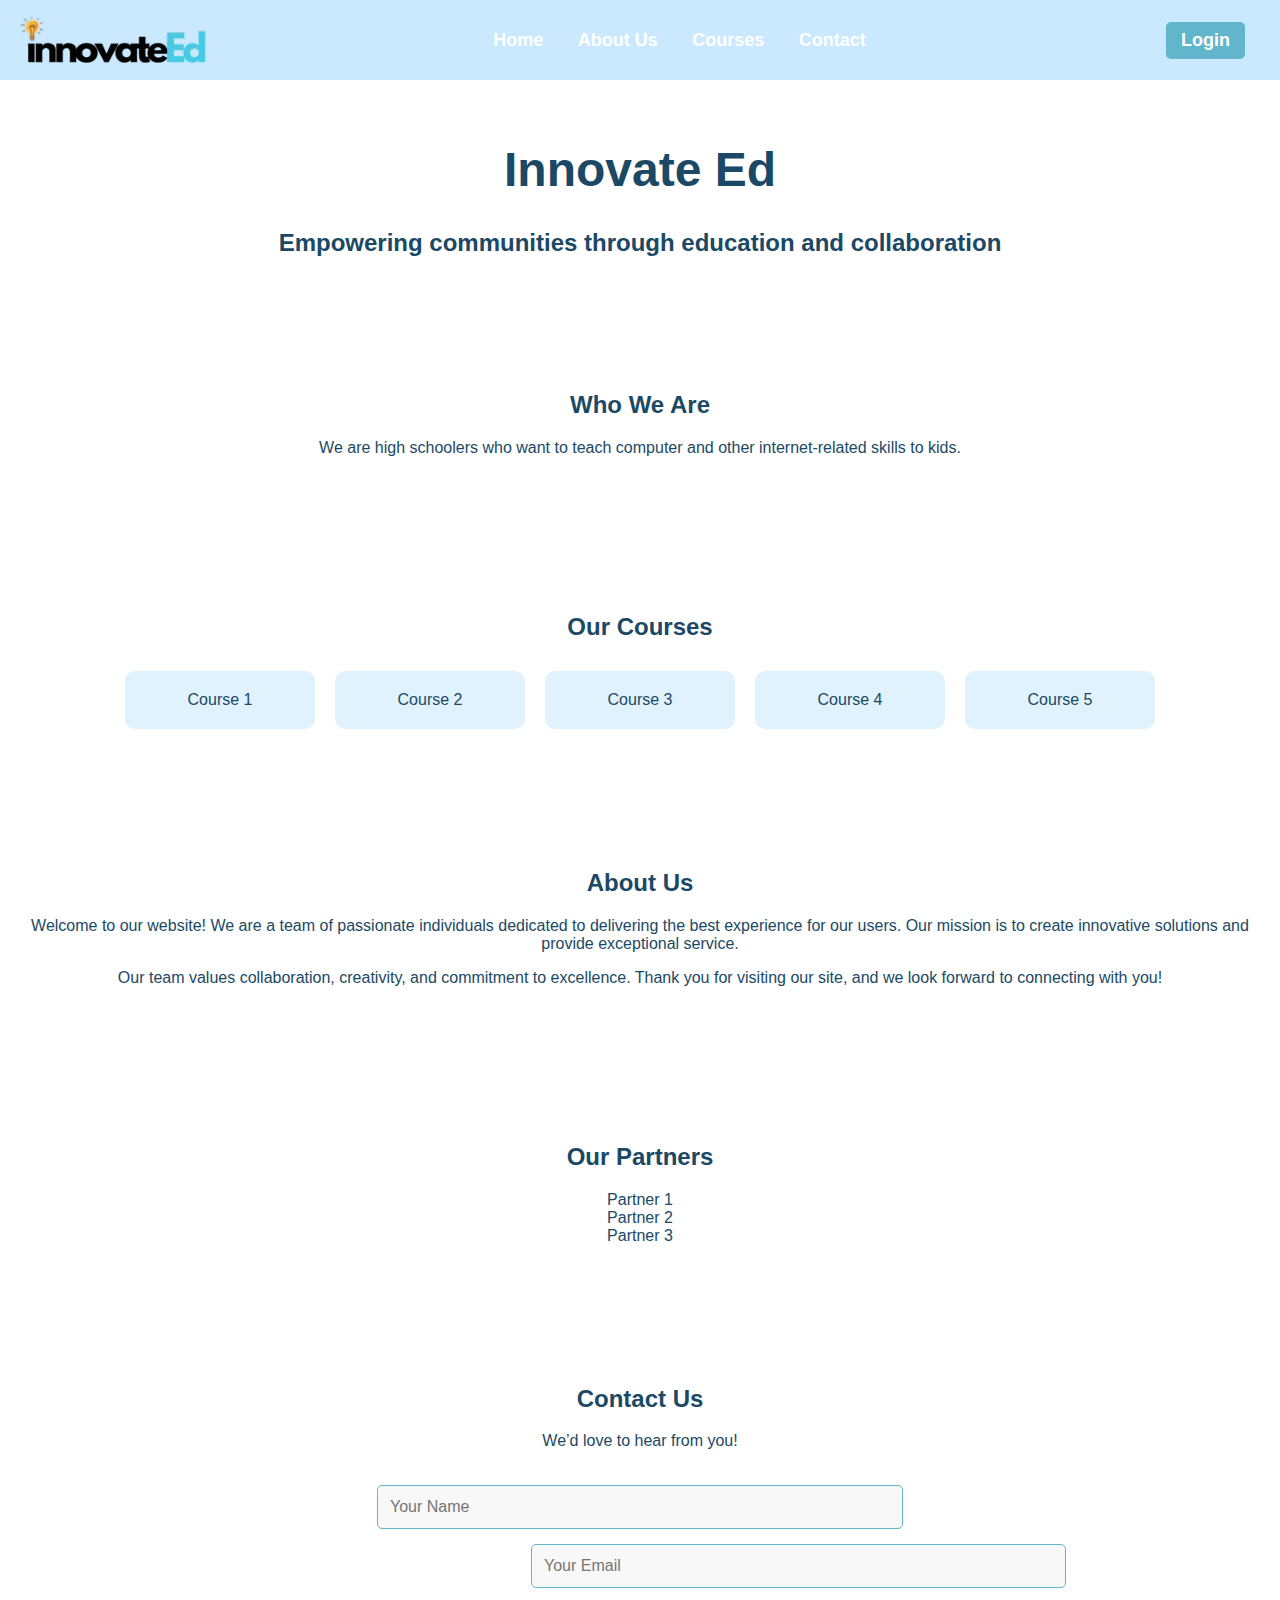
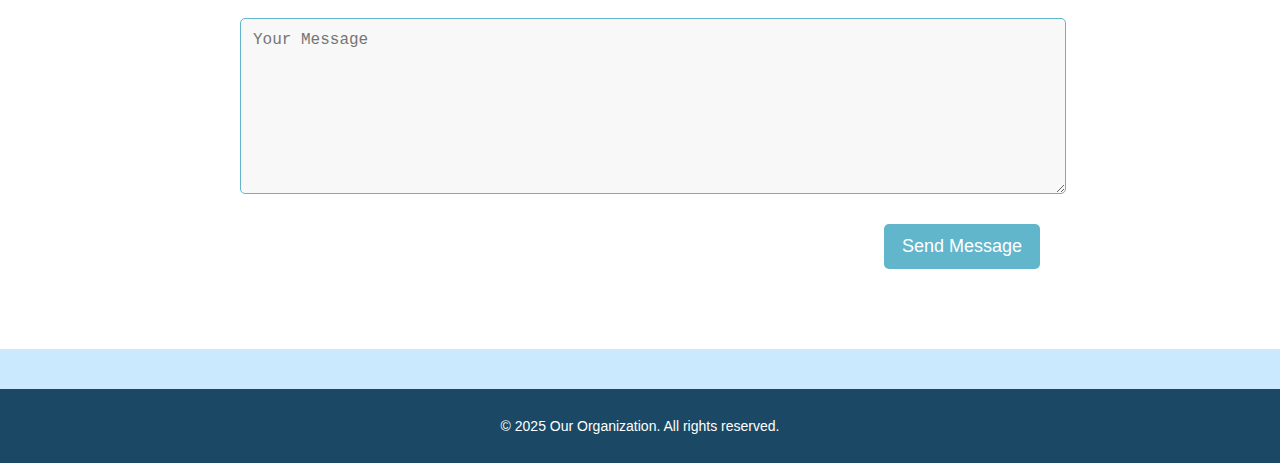
<file: grpwebsitething/html/index.html>
<!DOCTYPE html>
<html lang="en">
<head>
    <meta charset="UTF-8">
    <meta name="viewport" content="width=device-width, initial-scale=1.0">
    <link rel="stylesheet" href="../css/style.css">
    <title>Innovate Ed</title>
    <script>
        document.addEventListener("DOMContentLoaded", function() {
            const links = document.querySelectorAll("nav a");
            links.forEach(link => {
                link.addEventListener("click", function(event) {
                    if (this.getAttribute("href").startsWith("#")) {
                        event.preventDefault();
                        const section = document.querySelector(this.getAttribute("href"));
                        section.scrollIntoView({ behavior: "smooth" });
                    }
                });
            });
        });
    </script>
    <style>
        nav {
            display: flex;
            justify-content: space-between;
            align-items: center;
            padding: 15px 20px;
        }

        nav a {
            color: white;
            text-decoration: none;
            margin: 0 15px;
            font-size: 18px;
            font-weight: bold;
        }

        nav a.login-btn {
            background-color: #62B6CB;
            padding: 8px 15px;
            border-radius: 5px;
        }

        nav .logo {
            font-size: 24px; /* Placeholder for logo */
            color: white;
        }
    </style>
</head>
<body>
    <nav>
        <img src="../images/tinylogoie.png" alt="Innovate Ed Logo" class="logo">
         <div class="nav-links">
            <a href="#home">Home</a>
            <a href="#about">About Us</a>
            <a href="courses.html">Courses</a>
            <a href="#contact">Contact</a>
         </div>
        <a href="#" class="login-btn">Login</a> 
    </nav>

    <header id="home">
        <h1>Innovate Ed</h1>
        <p>Empowering communities through education and collaboration</p>
    </header>

    <section id="who-we-are">
        <h2>Who We Are</h2>
        <p>We are high schoolers who want to teach computer and other internet-related skills to kids.</p>
    </section>

    <section id="our-courses">
        <h2>Our Courses</h2>
        <div class="courses">
            <div class="course">Course 1</div>
            <div class="course">Course 2</div>
            <div class="course">Course 3</div>
            <div class="course">Course 4</div>
            <div class="course">Course 5</div>
        </div>
    </section>

    <section id="about">
        <h2>About Us</h2>
        <p>Welcome to our website! We are a team of passionate individuals dedicated to delivering the best experience for our users. Our mission is to create innovative solutions and provide exceptional service.</p>
        <p>Our team values collaboration, creativity, and commitment to excellence. Thank you for visiting our site, and we look forward to connecting with you!</p>
    </section>

    <section id="our-partners">
        <h2>Our Partners</h2>
        <div class="partners">
            <div class="partner">Partner 1</div>
            <div class="partner">Partner 2</div>
            <div class="partner">Partner 3</div>
        </div>
    </section>

    <section id="contact" class="contact-info">
        <h2>Contact Us</h2>
        <p>We’d love to hear from you!</p>
        <form action="submit_form.php" method="post">
            <label for="name"></label>
            <input type="text" id="name" name="name" placeholder="Your Name" required>

            <label for="email"></label>
            <input type="email" id="email" name="email" placeholder="Your Email" required>

            <label for="message"></label>
            <textarea id="message" name="message" placeholder="Your Message" rows="5" required></textarea>

            <button type="submit">Send Message</button>
        </form>
    </section>

    <footer>
        <p>&copy; 2025 Our Organization. All rights reserved.</p>
    </footer>
</body>
</html>
</file>
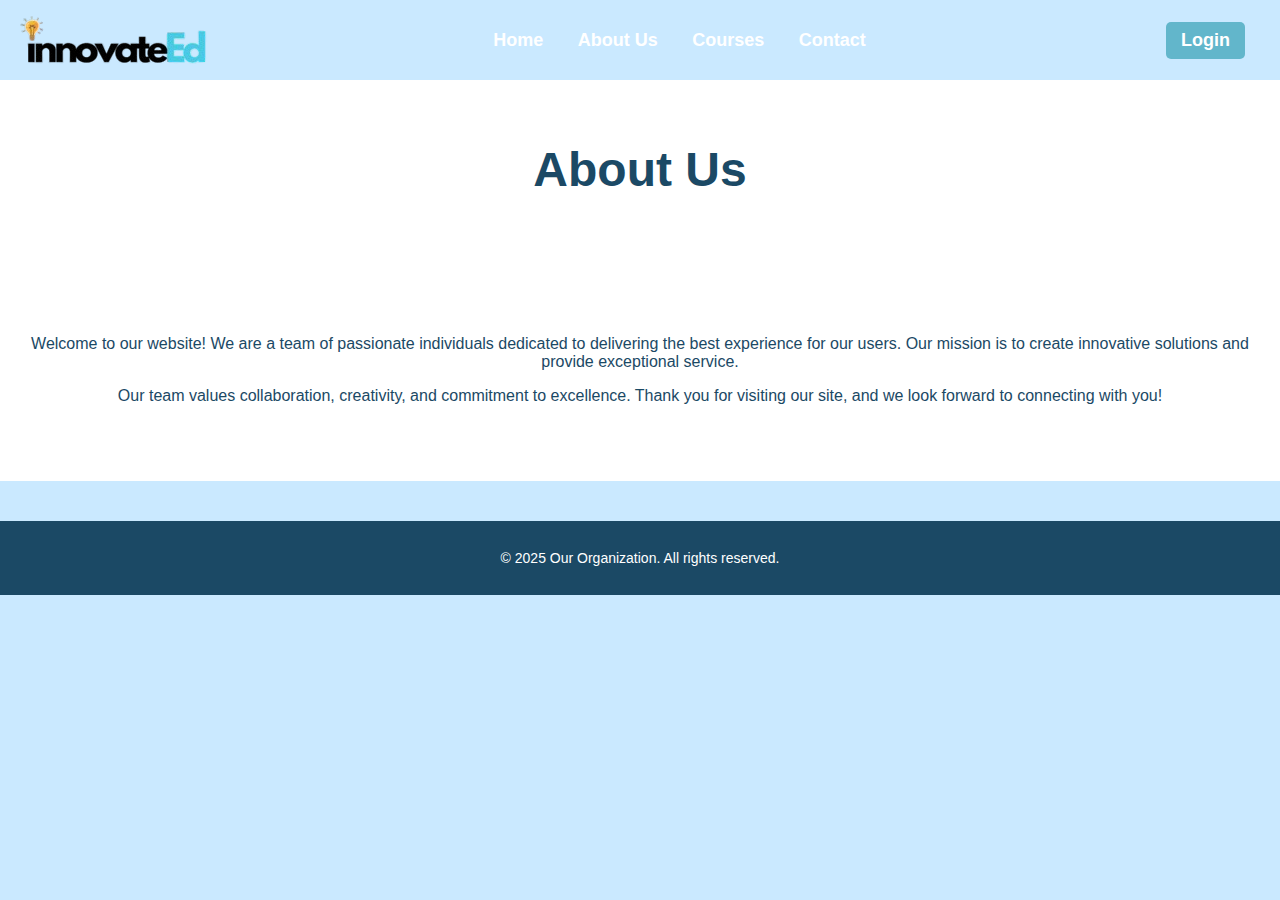
<file: grpwebsitething/html/aboutus.html>
<!DOCTYPE html>
<html lang="en">
<head>
    <meta charset="UTF-8">
    <meta name="viewport" content="width=device-width, initial-scale=1.0">
    <link rel="stylesheet" href="../css/style.css">


    <title>About Us</title>
</head>
<body>
    <nav>
        <img src="../images/tinylogoie.png" alt="Innovate Ed Logo" class="logo">
         <div class="nav-links">
            <a href="#home">Home</a>
            <a href="#about">About Us</a>
            <a href="courses.html">Courses</a>
            <a href="#contact">Contact</a>
         </div>
        <a href="#" class="login-btn">Login</a> 
    </nav>

    <header>
        <h1>About Us</h1>
    </header>

    <section>
        <p>Welcome to our website! We are a team of passionate individuals dedicated to delivering the best experience for our users. Our mission is to create innovative solutions and provide exceptional service.</p>
        <p>Our team values collaboration, creativity, and commitment to excellence. Thank you for visiting our site, and we look forward to connecting with you!</p>
    </section>

    <footer>
        <p>&copy; 2025 Our Organization. All rights reserved.</p>
    </footer>

</body>
</html>
</file>
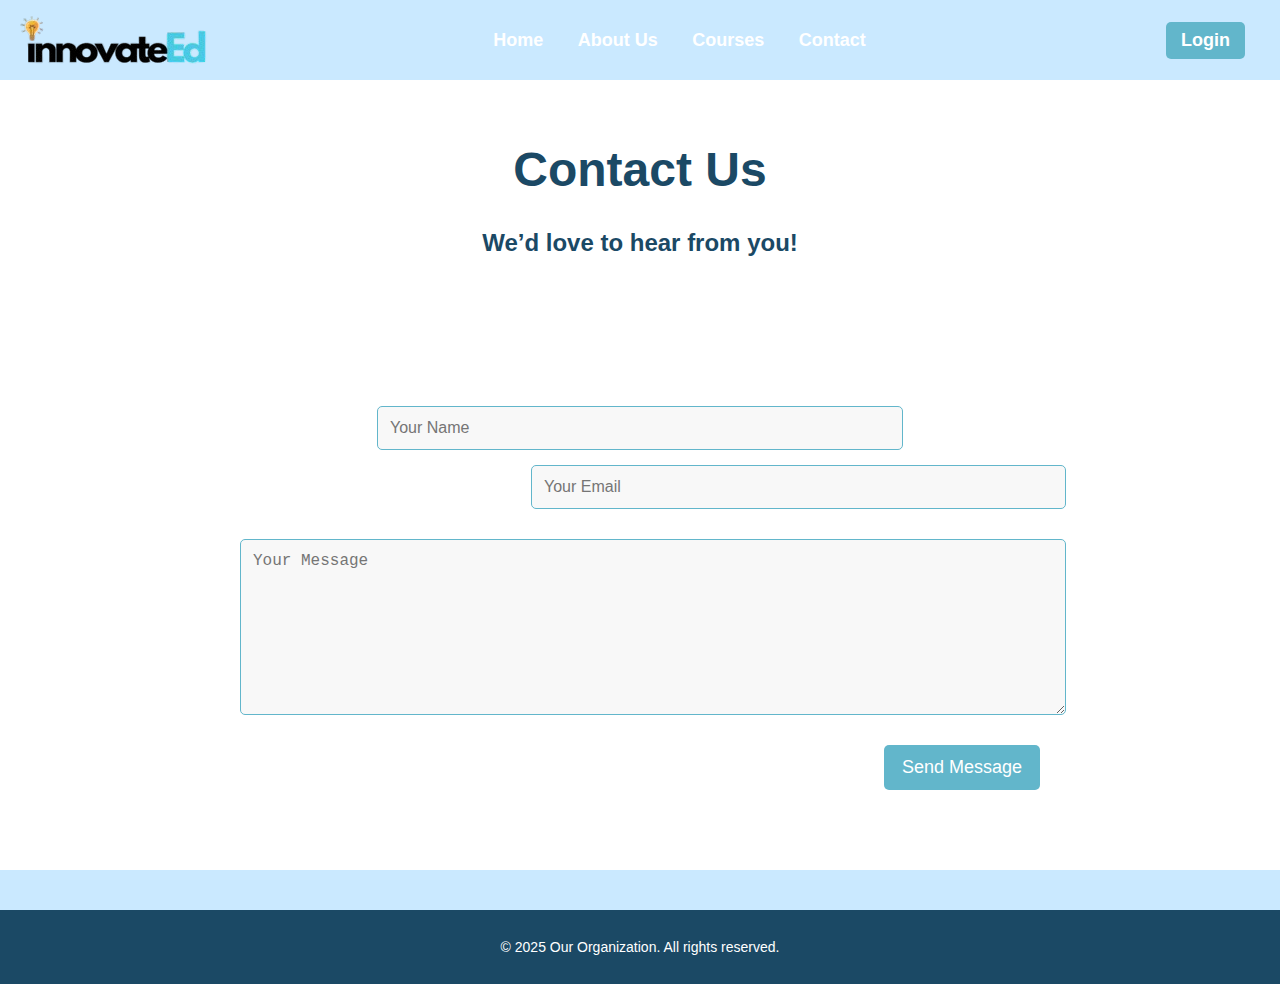
<file: grpwebsitething/html/contact.html>
<!DOCTYPE html>
<html lang="en">
<head>
    <meta charset="UTF-8">
    <meta name="viewport" content="width=device-width, initial-scale=1.0">
    <link rel="stylesheet" href="../css/style.css">
    <title>Contact Us</title>
</head>
<body>

    <nav>
        <img src="../images/tinylogoie.png" alt="Innovate Ed Logo" class="logo">
        <div class="nav-links">
            <a href="index.html#home">Home</a>
            <a href="index.html#about">About Us</a>
            <a href="courses.html">Courses</a>
            <a href="index.html#contact">Contact</a>
        </div>
        <a href="#" class="login-btn">Login</a> 
    </nav>

    <header>
        <h1>Contact Us</h1>
        <p>We’d love to hear from you!</p>
    </header>

    <section id="contact" class="contact-info">
        <form action="submit_form.php" method="post">
            <label for="name"></label>
            <input type="text" id="name" name="name" placeholder="Your Name" required>

            <label for="email"></label>
            <input type="email" id="email" name="email" placeholder="Your Email" required>

            <label for="message"></label>
            <textarea id="message" name="message" placeholder="Your Message" rows="5" required></textarea>

            <button type="submit">Send Message</button>
        </form>
    </section>

    <footer>
        <p>&copy; 2025 Our Organization. All rights reserved.</p>
    </footer>

</body>
</html>
</file>
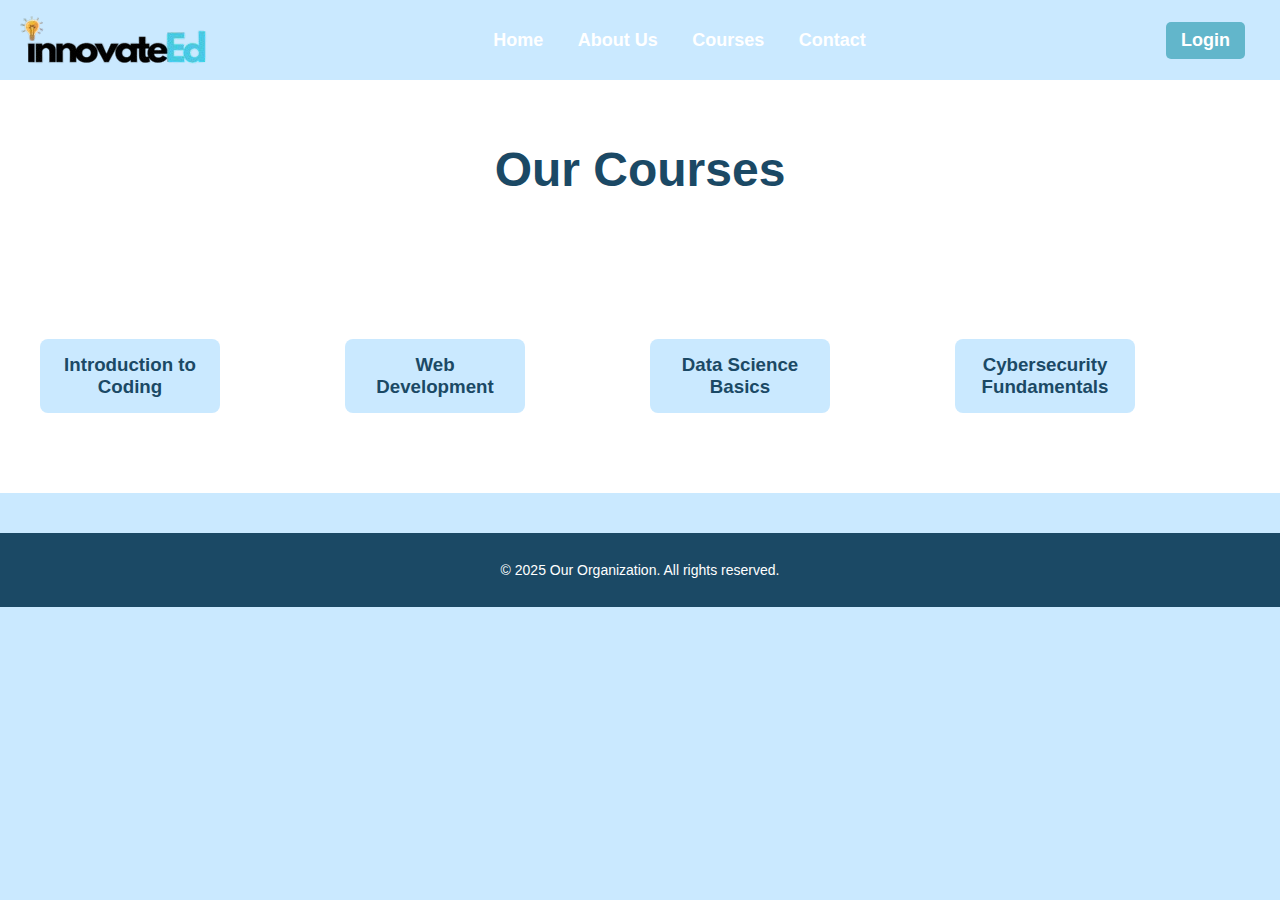
<file: grpwebsitething/html/courses.html>
<!DOCTYPE html>
<html lang="en">
<head>
    <meta charset="UTF-8">
    <meta name="viewport" content="width=device-width, initial-scale=1.0">
    <link rel="stylesheet" href="../css/style.css">
    <title>Courses</title>
    <script>
        document.addEventListener("DOMContentLoaded", function() {
            const courseTitles = document.querySelectorAll(".course h3");
            
            courseTitles.forEach(title => {
                title.addEventListener("click", function() {
                    const content = this.nextElementSibling;
                    content.style.display = content.style.display === "block" ? "none" : "block";
                });
            });
        });
    </script>
    <style>
        .course-list {
            display: grid;
            grid-template-columns: repeat(auto-fit, minmax(250px, 1fr));
            gap: 20px;
            padding: 20px;
        }
        .course {
            background-color: #CAE9FF;
            padding: 15px;
            border-radius: 8px;
            cursor: pointer;
            text-align: center;
            transition: transform 0.2s;
        }
        .course:hover {
            transform: scale(1.05);
        }
        .course h3 {
            margin: 0;
        }
        .course p {
            display: none;
            margin-top: 10px;
        }
    </style>
</head>
<body>
    <nav>
        <img src="../images/tinylogoie.png" alt="Innovate Ed Logo" class="logo">
         <div class="nav-links">
            <a href="#home">Home</a>
            <a href="#about">About Us</a>
            <a href="courses.html">Courses</a>
            <a href="#contact">Contact</a>
         </div>
        <a href="#" class="login-btn">Login</a> 
    </nav>

    <header>
        <h1>Our Courses</h1>
    </header>

    <section>
        <div class="course-list">
            <div class="course">
                <h3>Introduction to Coding</h3>
                <p>Learn the basics of programming using Python and JavaScript.</p>
            </div>
            <div class="course">
                <h3>Web Development</h3>
                <p>Build websites with HTML, CSS, and JavaScript.</p>
            </div>
            <div class="course">
                <h3>Data Science Basics</h3>
                <p>Analyze data using Python and Jupyter Notebooks.</p>
            </div>
            <div class="course">
                <h3>Cybersecurity Fundamentals</h3>
                <p>Understand security threats and how to protect online data.</p>
            </div>
        </div>
    </section>

    <footer>
        <p>&copy; 2025 Our Organization. All rights reserved.</p>
    </footer>
</body>
</html>
</file>
<file: grpwebsitething/css/style.css>
/* General Page Styling */
body {
    font-family: Arial, sans-serif;
    margin: 0;
    padding: 0;
    background-color: #CAE9FF; /* Soft Blue Background */
    color: #1B4965; /* Dark Blue Text */
}

/* Enable smooth scrolling */
html {
    scroll-behavior: smooth;
}

/* Navigation Bar */
nav {
    display: flex;
    justify-content: space-between;
    align-items: center;
    padding: 15px 20px;
    height: 50px;
}

nav a {
    color: white;
    text-decoration: none;
    margin: 0 15px;
    font-size: 18px;
    font-weight: bold;
}

nav a.login-btn {
    background-color: #62B6CB;
    padding: 8px 15px;
    border-radius: 5px;
}

nav .logo {
    font-size: 24px; /* Placeholder for logo */
    color: white;
}

/* Header */
header {
    background-color: white; /* White Background */
    color: #1B4965;
    text-align: center;
    padding: 30px 0;
    font-size: 24px;
    font-weight: bold;
}

/* Main Content Sections */
section {
    padding: 60px 20px;
    text-align: center;
    scroll-margin-top: 80px; /* Prevents content from hiding under fixed nav */
    background-color: white; /* White Background */
}

/* Course Boxes */
.courses {
    display: flex;
    justify-content: center;
    flex-wrap: wrap;
    gap: 20px;
    margin-top: 30px;
}

.course {
    background-color: #E0F2FE; /* Light Blue */
    padding: 20px;
    border-radius: 10px;
    width: 150px; /* Adjust width as needed */
    text-align: center;
}

/* Buttons */
button {
    background-color: #62B6CB; /* Medium Teal */
    color: white;
    border: none;
    padding: 12px 18px;
    font-size: 18px;
    border-radius: 5px;
    cursor: pointer;
}
button:hover {
    background-color: #1B4965; /* Dark Blue Hover */
}

/* Contact Us Section */
.contact-info form {
    display: grid;
    grid-template-columns: 1fr, 1fr; /* Two columns for inputs */
    gap: 15px; /* Adjust gap to match image */
    max-width: 800px; /* Adjust max-width as needed */
    margin: 20px auto; /* Add margin for spacing */
}

/* Updated Grid for Top Inputs */
.contact-info input:nth-child(-n+2) { /* Selects the first two inputs */
    grid-column: 1 / 3; /* Span both columns */
    justify-self: center; /* Center horizontally */
    max-width: 500px; /* Adjust max-width as needed */
}

/* Updated Grid for Email Input */
.contact-info input:nth-child(2) { /* Selects the second input (email) */
    justify-self: center; /* Center horizontally */
}

.contact-info input, .contact-info textarea {
    width: 100%;
    padding: 12px;
    border: 1px solid #62B6CB; /* Medium Teal Border */
    border-radius: 5px;
    font-size: 16px;
    background-color: #F8F8F8; /* Light gray background */
    color: #1B4965; /* Dark blue text */
}

.contact-info textarea {
    grid-column: 1 / 3; /* Span two columns */
    min-height: 150px;
}

.contact-info button {
    background-color: #62B6CB; /* Medium Teal Button */
    color: white;
    border: none;
    padding: 12px 18px;
    font-size: 18px;
    border-radius: 5px;
    cursor: pointer;
    grid-column: 2 / 3; /* Place in 2nd column */
    justify-self: end; /* Align to right */
    margin-top: 15px; /* Add margin for spacing */
}

.contact-info button:hover {
    background-color: #1B4965; /* Dark Blue Hover */
}

/* Footer */
footer {
    background-color: #1B4965; /* Dark Blue */
    color: white;
    text-align: center;
    padding: 15px;
    margin-top: 40px;
    font-size: 14px;
}
</file>
